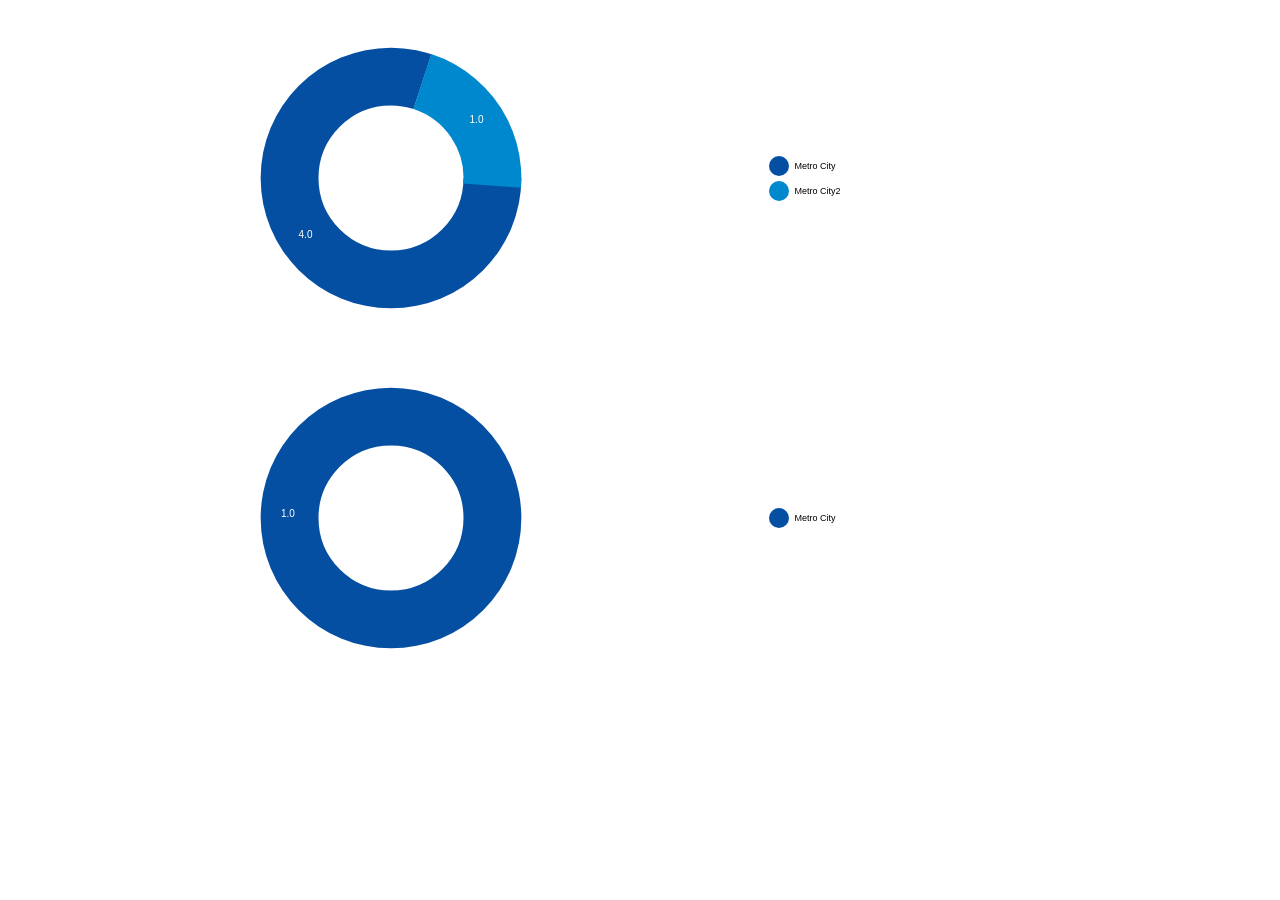
<file: WComponents/Examples/radialChart.html>
<!DOCTYPE html>
<html lang="en">

<head>
    <meta charset="UTF-8">
    <meta name="viewport" content="width=device-width, initial-scale=1.0">
    <title>Document</title>
</head>

<body>
    <main></main>
    <script type="module">
        import { RadialChart } from "../WChartJSComponents.js";
        const data = [
            {
                "squadName": "Super Hero Squad",
                "homeTown": "Metro City",
                "formed": 2016,
                mes: 2,
                trimestre: 1,
                "secretBase": "Super tower",
                "active": true,
                "count": 1               
            },{
                "squadName": "Super Hero Squad",
                "homeTown": "Metro City",
                "formed": 2016,
                mes: 2,
                trimestre: 1,
                "secretBase": "Super tower",
                "active": true,
                "count": 1               
            },
            {
                "squadName": "Super Hero Squad",
                "homeTown": "Metro City",
                "formed": 2016,
                mes: 1,
                trimestre: 1,
                "secretBase": "Super tower",
                "active": true,
                "count": 1               
            },{
                "squadName": "Super Hero Squad",
                "homeTown": "Metro City2",
                "formed": 2016,
                mes: 2,
                trimestre: 3,
                "secretBase": "Super tower",
                "active": true,
                "count": 1               
            },{
                "squadName": "Super Hero Squad",
                "homeTown": "Metro City",
                "formed": 2016,
                mes: 1,
                trimestre: 1,
                "secretBase": "Super tower",
                "active": true,
                "count": 1               
            }
        ]
        document.querySelector("main").append(
            new RadialChart({ 
                Dataset: data,
                AttNameEval : "homeTown",
                EvalValue : "count",
                groupParams : ["mes", "trimestre", "formed"],
                Header: "HEADER",
                SubHeader: "SUB HEADER - Test propierty...",
                Logo: "../../../Media/Image/logo.png"
             })
        )
        const data2 = [
            {
                "squadName": "Super Hero Squad",
                "homeTown": "Metro City",
                "formed": 2016,
                mes: 2,
                trimestre: 1,
                "secretBase": "Super tower",
                "active": true,
                "count": 1               
            }
        ]
        document.querySelector("main").append(
            new RadialChart({ 
                Dataset: data2,
                AttNameEval : "homeTown",
                EvalValue : "count",
                groupParams : ["mes", "trimestre", "formed"],
                Header: "HEADER",
                SubHeader: "SUB HEADER - Test propierty...",
                Logo: "../../../Media/Image/logo.png"
             })
        )
    </script>
</body>

</html>
</file>
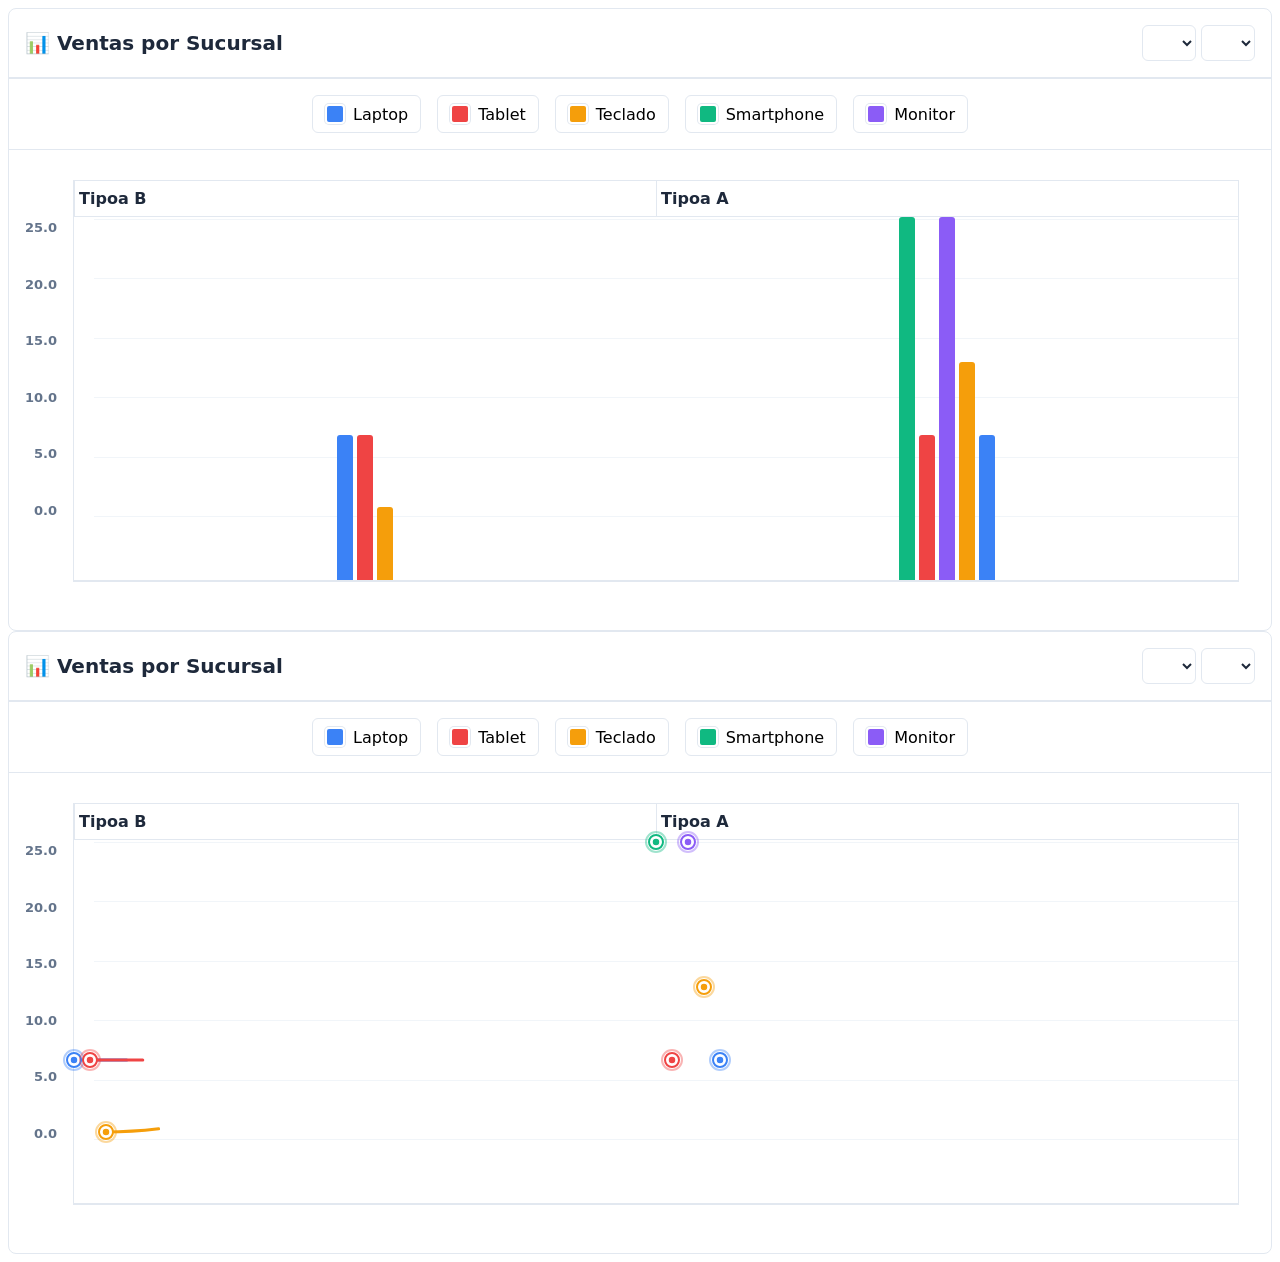
<file: WSite/Prototype/barchart.html>
<!DOCTYPE html>
<html lang="en">
<head>
    <meta charset="UTF-8">
    <meta name="viewport" content="width=device-width, initial-scale=1.0">
    <title>Document</title>
</head>
<body>
    <script type="module" src="chartimplements.js"></script>
</body>
</html>
</file>
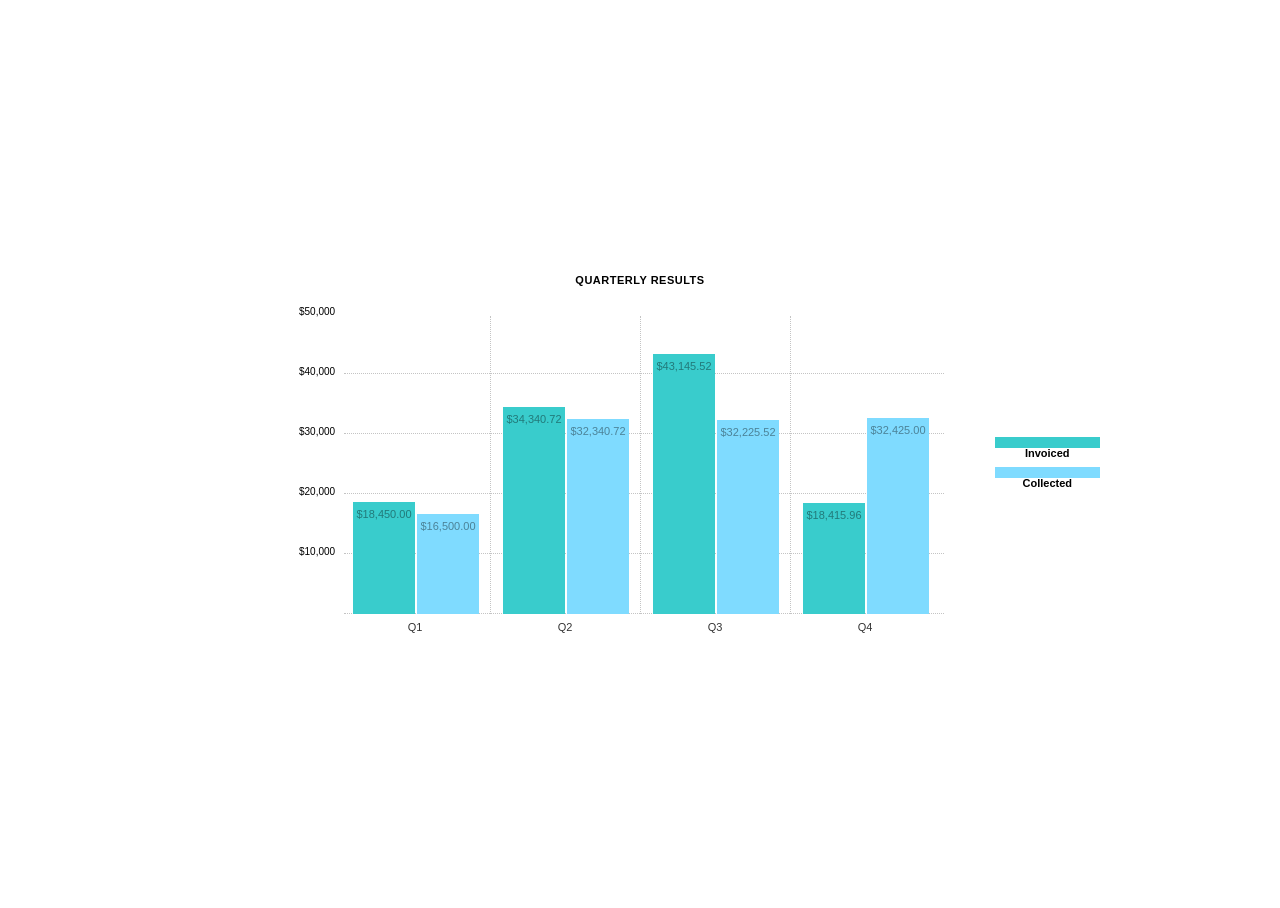
<file: WSite/Prototype/NewWChartJs.html>
<!DOCTYPE html>
<html lang="en">

<head>
    <meta charset="UTF-8">
    <meta name="viewport" content="width=device-width, initial-scale=1.0">
    <title>Document</title>
    <style>
        body,
        html {
            height: 100%;
        }

        body {
            display: flex;
            flex-direction: column;
            justify-content: center;
            align-items: center;
            font-family: "fira-sans-2", Verdana, sans-serif;
        }

        #q-graph {
            display: block;
            /* fixes layout wonkiness in FF1.5 */
            position: relative;
            width: 600px;
            height: 300px;
            margin: 1.1em 0 0;
            padding: 0;
            background: transparent;
            font-size: 11px;
        }

        #q-graph caption {
            caption-side: top;
            width: 600px;
            text-transform: uppercase;
            letter-spacing: 0.5px;
            top: -40px;
            position: relative;
            z-index: 10;
            font-weight: bold;
        }

        #q-graph tr,
        #q-graph th,
        #q-graph td {
            position: absolute;
            bottom: 0;
            width: 150px;
            z-index: 2;
            margin: 0;
            padding: 0;
            text-align: center;
        }

        #q-graph td {
            transition: all 0.3s ease;
        }

        #q-graph td:hover {
            background-color: #4d4d4d;
            opacity: 0.9;
            color: white;
        }

        #q-graph thead tr {
            left: 100%;
            top: 50%;
            bottom: auto;
            margin: -2.5em 0 0 5em;
        }

        #q-graph thead th {
            width: 7.5em;
            height: auto;
            padding: 0.5em 1em;
        }

        #q-graph thead th.sent {
            top: 0;
            left: 0;
            line-height: 2;
        }

        #q-graph thead th.paid {
            top: 2.75em;
            line-height: 2;
            left: 0;
        }

        #q-graph tbody tr {
            height: 296px;
            padding-top: 2px;
            border-right: 1px dotted #C4C4C4;
            color: #AAA;
        }

        #q-graph #q1 {
            left: 0;
        }

        #q-graph #q2 {
            left: 150px;
        }

        #q-graph #q3 {
            left: 300px;
        }

        #q-graph #q4 {
            left: 450px;
            border-right: none;
        }

        #q-graph tbody th {
            bottom: -1.75em;
            vertical-align: top;
            font-weight: normal;
            color: #333;
        }

        #q-graph .bar {
            width: 60px;
            border: 1px solid;
            border-bottom: none;
            color: #000;
        }

        #q-graph .bar p {
            margin: 5px 0 0;
            padding: 0;
            opacity: 0.4;
        }

        #q-graph .sent {
            left: 13px;
            background-color: #39cccc;
            border-color: transparent;
        }

        #q-graph .paid {
            left: 77px;
            background-color: #7fdbff;
            border-color: transparent;
        }

        #ticks {
            position: relative;
            top: -300px;
            left: 2px;
            width: 596px;
            height: 300px;
            z-index: 1;
            margin-bottom: -300px;
            font-size: 10px;
            font-family: "fira-sans-2", Verdana, sans-serif;
        }

        #ticks .tick {
            position: relative;
            border-bottom: 1px dotted #C4C4C4;
            width: 600px;
        }

        #ticks .tick p {
            position: absolute;
            left: -5em;
            top: -0.8em;
            margin: 0 0 0 0.5em;
        }
    </style>
</head>

<body>

    <table id="q-graph">
        <caption>Quarterly Results</caption>
        <thead>
            <tr>
                <th></th>
                <th class="sent">Invoiced</th>
                <th class="paid">Collected</th>
            </tr>
        </thead>
        <tbody>
            <tr class="qtr" id="q1">
                <th scope="row">Q1</th>
                <td class="sent bar" style="height: 111px;">
                    <p>$18,450.00</p>
                </td>
                <td class="paid bar" style="height: 99px;">
                    <p>$16,500.00</p>
                </td>
            </tr>
            <tr class="qtr" id="q2">
                <th scope="row">Q2</th>
                <td class="sent bar" style="height: 206px;">
                    <p>$34,340.72</p>
                </td>
                <td class="paid bar" style="height: 194px;">
                    <p>$32,340.72</p>
                </td>
            </tr>
            <tr class="qtr" id="q3">
                <th scope="row">Q3</th>
                <td class="sent bar" style="height: 259px;">
                    <p>$43,145.52</p>
                </td>
                <td class="paid bar" style="height: 193px;">
                    <p>$32,225.52</p>
                </td>
            </tr>
            <tr class="qtr" id="q4">
                <th scope="row">Q4</th>
                <td class="sent bar" style="height: 110px;">
                    <p>$18,415.96</p>
                </td>
                <td class="paid bar" style="height: 195px;">
                    <p>$32,425.00</p>
                </td>
            </tr>
        </tbody>
    </table>

    <div id="ticks">
        <div class="tick" style="height: 59px;">
            <p>$50,000</p>
        </div>
        <div class="tick" style="height: 59px;">
            <p>$40,000</p>
        </div>
        <div class="tick" style="height: 59px;">
            <p>$30,000</p>
        </div>
        <div class="tick" style="height: 59px;">
            <p>$20,000</p>
        </div>
        <div class="tick" style="height: 59px;">
            <p>$10,000</p>
        </div>
    </div>
</body>

</html>
</file>
